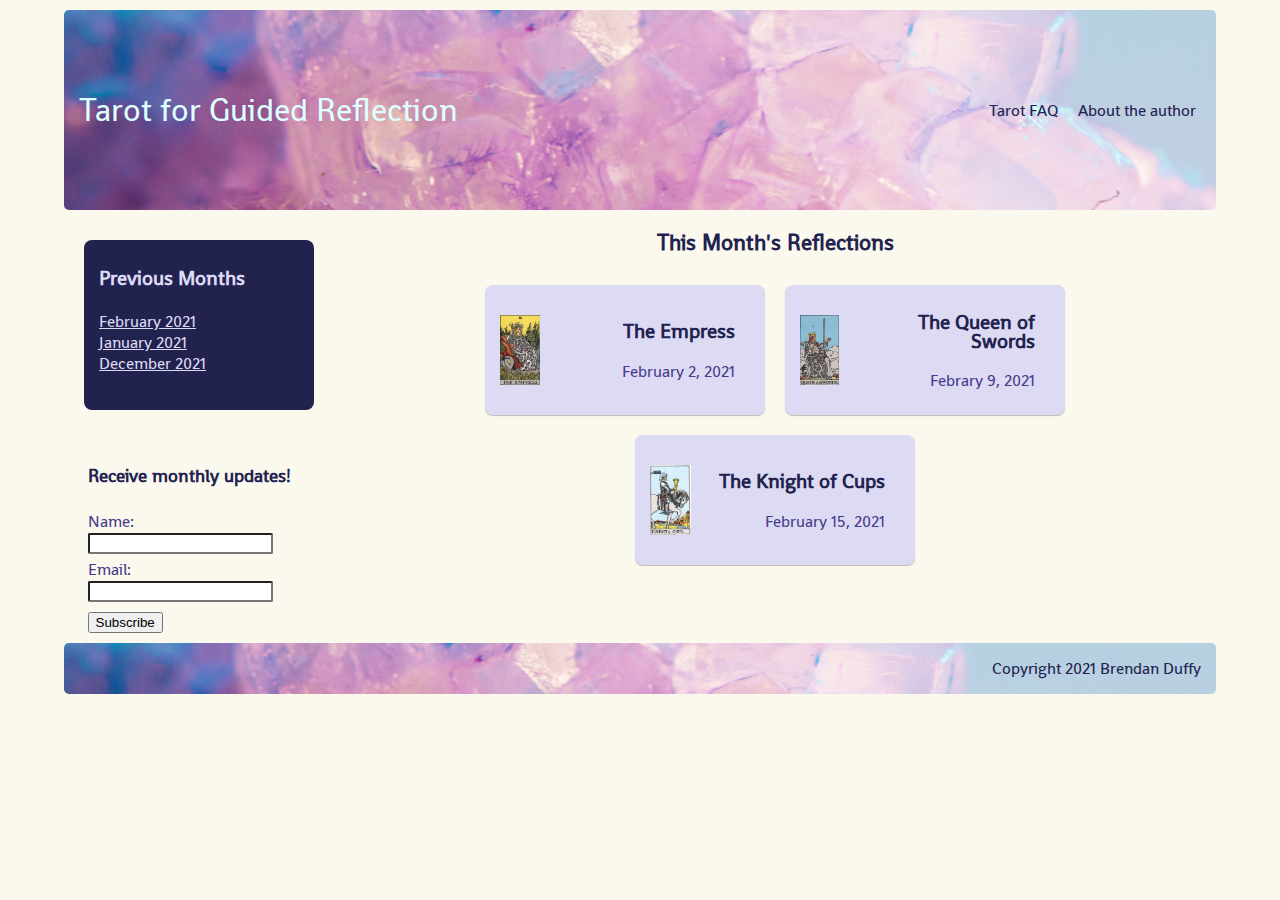
<file: blogProject/index.html>
<!DOCTYPE html>
<html>
    <head>
        <meta charset="utf-8">
        <link href="resources/css/main.css" rel="stylesheet">
        <link href="resources/images/favicon.ico" rel="icon">
        <link rel="preconnect" href="https://fonts.gstatic.com">
        <link href="https://fonts.googleapis.com/css2?family=Shanti&display=swap" rel="stylesheet">
        <title>Tarot for Daily Journaling</title>
    </head>

    <body>
        <div class="main-container">

         <!---HEADER FLEXBOX FOR NAV-->

            <header class="header-menu">
                    <a href="index.html" id="page-title">Tarot for Guided Reflection</a>
                <div class="top-right">
                    <a href="FAQ.html">Tarot FAQ</a>
                    <a href="about-me.html">About the author</a>
                </div>
            </header>

            <!---MAIN FLEXBOX-->
            <div class="content-library">
                 <h2>This Month's Reflections</h2>
                    <div class="content-container">
                        <a href="feb2.html">
                            <div class="with-card">
                                <img id="card-pic" src="resources/images/empress.jpg">
                                <div id="card-text">
                                    <h3>The Empress</h3>
                                    <p>February 2, 2021</p>
                                </div>
                            </div>
                        </a>
                        <a href="feb9.html">
                            <div class="with-card">
                                <img id="card-pic" src="resources/images/queenswords.jpg">
                                <div id="card-text">
                                    <h3>The Queen of Swords</h3>
                                    <p>Febrary 9, 2021</p>
                                </div>
                            </div>
                        </a>
                        <a href="feb15.html">
                            <div class="with-card">
                                <img id="card-pic" src="resources/images/knightcups.jpg">
                                <div id="card-text">
                                    <h3>The Knight of Cups</h3>
                                    <p>February 15, 2021</p>
                                </div>
                            </div>
                         </a>
                    </div>
            </div>
         <!---SIDE NAV PANEL-->

            <div class="extra-info">

                <div class="side-panel">
                    <h3>Previous Months</h3>
                    <a href="index.html">February 2021</a><br>
                    <a href="january.html">January 2021</a><br>
                    <a href="december.html">December 2021</a><br>
                </div>
                
                <form class="subscribe">
                    <h4>Receive monthly updates!</h4>
                    <label for="fullname">Name:</label><br>
                    <input type="text" id="fullname" name="fullname"><br>
                    <label for="email">Email:</label><br>
                    <input type="text" id="email" name="email"><br>
                    <button>Subscribe</button>
                </form>

            </div>

            <footer>
                Copyright 2021 Brendan Duffy
            </footer>
        </div>
    </body>
</html>
</file>
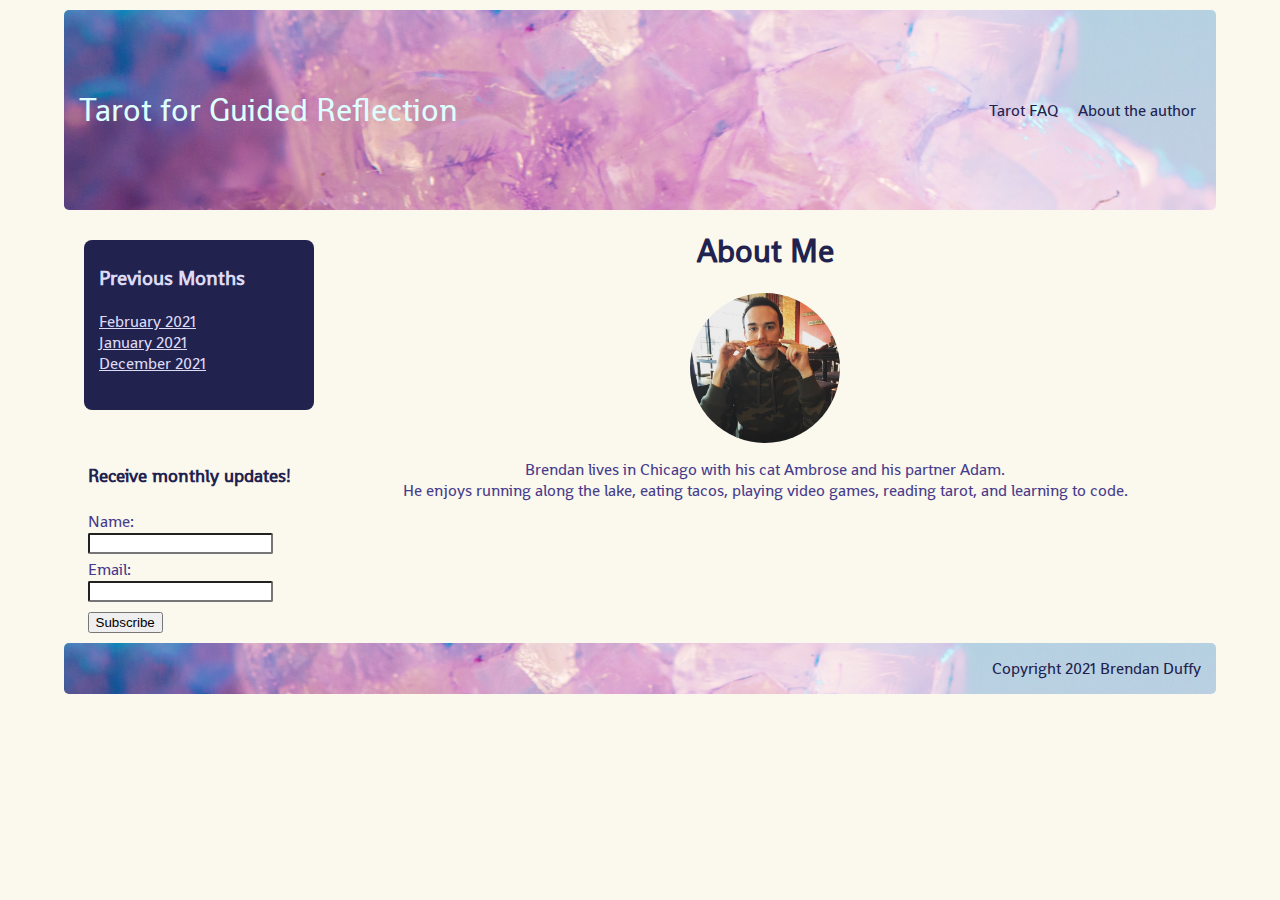
<file: blogProject/about-me.html>
<!DOCTYPE html>
<html>
    <head>
        <meta charset="utf-8">
        <link href="resources/css/main.css" rel="stylesheet">
        <link href="resources/images/favicon.ico" rel="icon">
        <link rel="preconnect" href="https://fonts.gstatic.com">
        <link href="https://fonts.googleapis.com/css2?family=Shanti&display=swap" rel="stylesheet">
        <title>Tarot for Daily Journaling</title>
    </head>

    <body>

        <div class="post-container">

            <header class="header-menu">
                <a href="index.html" id="page-title">Tarot for Guided Reflection</a>
            <div class="top-right">
                <a href="FAQ.html">Tarot FAQ</a>
                <a href="about-me.html">About the author</a>
            </div>
            </header>

            <body>
                <article>
                <h1>About Me</h1>
                <img class="avatar" src="resources/images/26733595_10210918890235950_5706138188597329405_n.jpg">
                    <p>Brendan lives in Chicago with his cat Ambrose and his partner Adam.<br> 
                    He enjoys running along the lake, eating tacos, playing video games, reading tarot, and learning to code.
                    </p>
                </article>
            </body>

            <div class="extra-info">

                <div class="side-panel">
                    <h3>Previous Months</h3>
                    <a href="./index.html">February 2021</a><br>
                    <a href="./january.html">January 2021</a><br>
                    <a href="./december.html">December 2021</a><br>
                </div>
                
                <form class="subscribe">
                    <h4>Receive monthly updates!</h4>
                    <label for="fullname">Name:</label><br>
                    <input type="text" id="fullname" name="fullname"><br>
                    <label for="email">Email:</label><br>
                    <input type="text" id="email" name="email"><br>
                    <button>Subscribe</button>
                </form>
            </div>

            <footer>Copyright 2021 Brendan Duffy</footer>
        </div>
    </body>
</file>
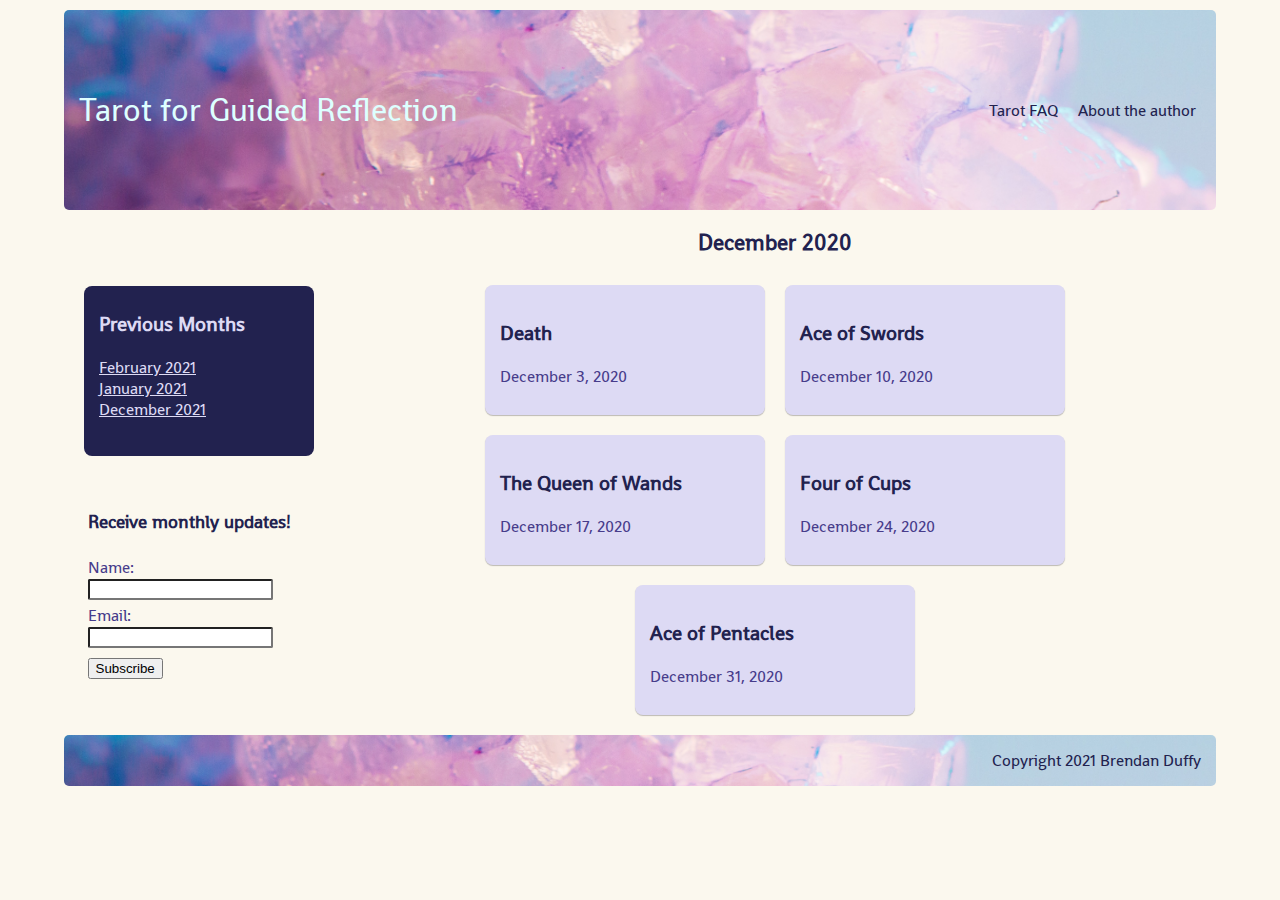
<file: blogProject/december.html>
<!DOCTYPE html>
<html>
    <head>
        <meta charset="utf-8">
        <link href="resources/css/main.css" rel="stylesheet">
        <link href="resources/images/favicon.ico" rel="icon">
        <link rel="preconnect" href="https://fonts.gstatic.com">
        <link href="https://fonts.googleapis.com/css2?family=Shanti&display=swap" rel="stylesheet">
        <title>Tarot for Daily Journaling</title>
    </head>

    <body>
        <div class="main-container">

         <!---HEADER FLEXBOX FOR NAV-->

            <header class="header-menu">
                <a href="index.html" id="page-title">Tarot for Guided Reflection</a>
                <div class="top-right">
                    <a href="FAQ.html">Tarot FAQ</a>
                    <a href="about-me.html">About the author</a>
                </div>
            </header>

            <!---MAIN FLEXBOX-->
            <div class="content-library">
                 <h2>December 2020</h2>
                    <div class="content-container">
                        <div>
                            <h3>Death</h3>
                            <p>December 3, 2020</p>
                        </div>
                        <div>
                            <h3>Ace of Swords</h3>
                            <p>December 10, 2020</p>
                        </div>
                        <div>
                            <h3>The Queen of Wands</h3>
                            <p>December 17, 2020</p>
                        </div>
                        <div>
                            <h3>Four of Cups</h3>
                            <p>December 24, 2020</p>
                        </div>
                        <div>
                            <h3>Ace of Pentacles</h3>
                            <p>December 31, 2020</p>
                        </div>
                    </div>
            </div>
         <!---SIDE NAV PANEL-->

            <div class="extra-info">

                <div class="side-panel">
                    <h3>Previous Months</h3>
                    <a href="./index.html">February 2021</a><br>
                    <a href="./january.html">January 2021</a><br>
                    <a href="./december.html">December 2021</a><br>
                </div>
                
                <form class="subscribe">
                    <h4>Receive monthly updates!</h4>
                    <label for="fullname">Name:</label><br>
                    <input type="text" id="fullname" name="fullname"><br>
                    <label for="email">Email:</label><br>
                    <input type="text" id="email" name="email"><br>
                    <button>Subscribe</button>
                </form>

            </div>

            <footer>
                <div>Copyright 2021 Brendan Duffy</div>
            </footer>

        </div>
    </body>
</html>
</file>
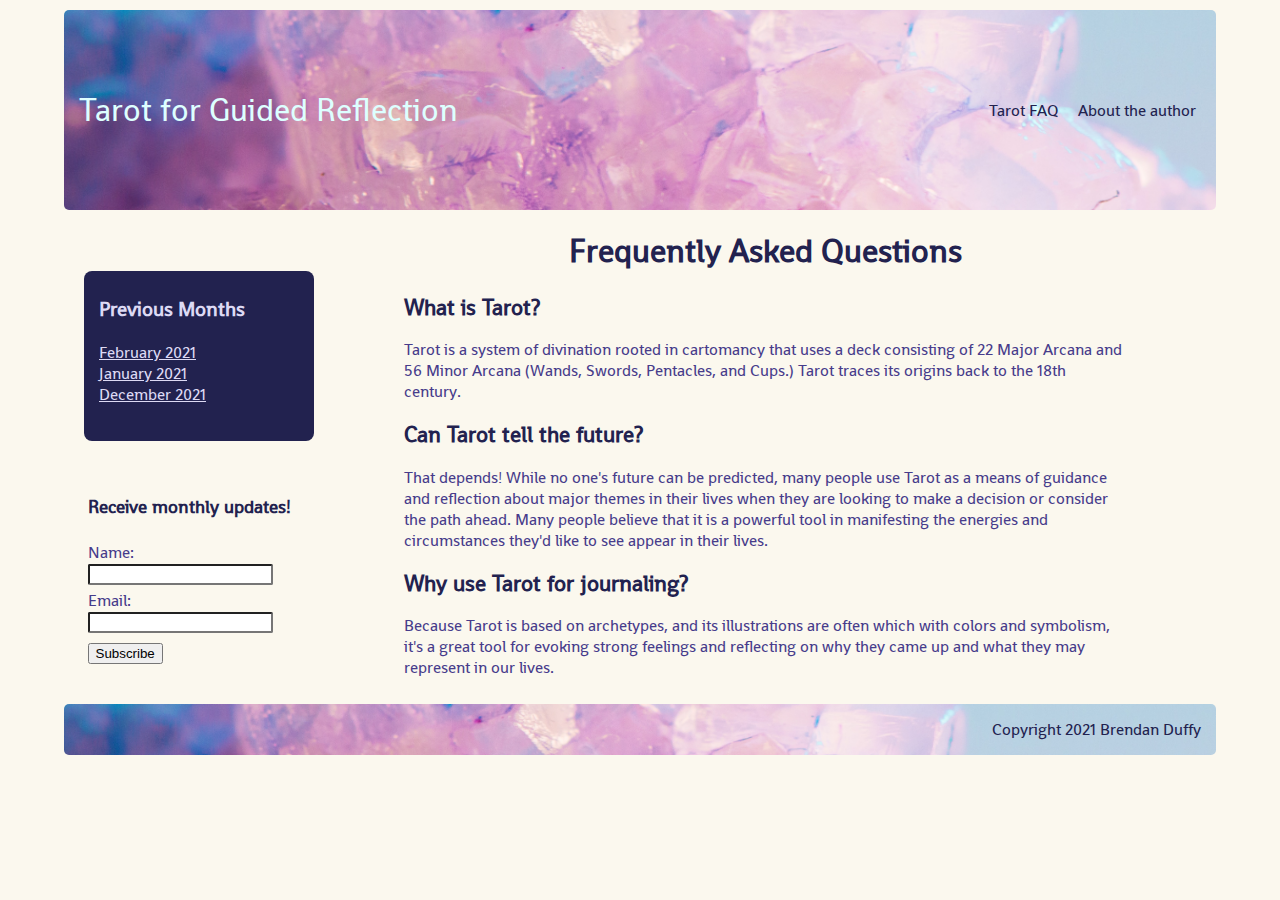
<file: blogProject/FAQ.html>
<!DOCTYPE html>
<html>
    <head>
        <meta charset="utf-8">
        <link href="resources/css/main.css" rel="stylesheet">
        <link href="resources/images/favicon.ico" rel="icon">
        <link rel="preconnect" href="https://fonts.gstatic.com">
        <link href="https://fonts.googleapis.com/css2?family=Shanti&display=swap" rel="stylesheet">
        <title>Tarot for Daily Journaling</title>
    </head>

    <body>

        <div class="post-container">

            <header class="header-menu">
                <a href="index.html" id="page-title">Tarot for Guided Reflection</a>
            <div class="top-right">
                <a href="FAQ.html">Tarot FAQ</a>
                <a href="about-me.html">About the author</a>
            </div>
        </header>

            <body>
                <article>
                    <div class="article-content">
                        <h1>Frequently Asked Questions</h1>

                        <h2>What is Tarot?</h2>

                        <p>Tarot is a system of divination rooted in cartomancy that uses a deck consisting of 22 Major Arcana and 56 Minor Arcana (Wands, Swords, Pentacles, and Cups.) Tarot traces its origins back to the 18th century. </p>

                        <h2>Can Tarot tell the future?</h2>

                        <p>That depends! While no one's future can be predicted, many people use Tarot as a means of guidance and reflection about major themes in their lives when they are looking to make a decision or consider the path ahead. Many people believe that it is a powerful tool in manifesting the energies and circumstances they'd like to see appear in their lives.</p>

                        <h2>Why use Tarot for journaling?</h2>

                        <p>Because Tarot is based on archetypes, and its illustrations are often which with colors and symbolism, it's a great tool for evoking strong feelings and reflecting on why they came up and what they may represent in our lives.</p>
                    </div>
                </article>
            </body>

            <div class="extra-info">

                <div class="side-panel">
                    <h3>Previous Months</h3>
                    <a href="./index.html">February 2021</a><br>
                    <a href="./january.html">January 2021</a><br>
                    <a href="./december.html">December 2021</a><br>
                </div>
                
                <form class="subscribe">
                    <h4>Receive monthly updates!</h4>
                    <label for="fullname">Name:</label><br>
                    <input type="text" id="fullname" name="fullname"><br>
                    <label for="email">Email:</label><br>
                    <input type="text" id="email" name="email"><br>
                    <button>Subscribe</button>
                </form>
            </div>

            <footer>Copyright 2021 Brendan Duffy</footer>
        </div>
    </body>
</file>
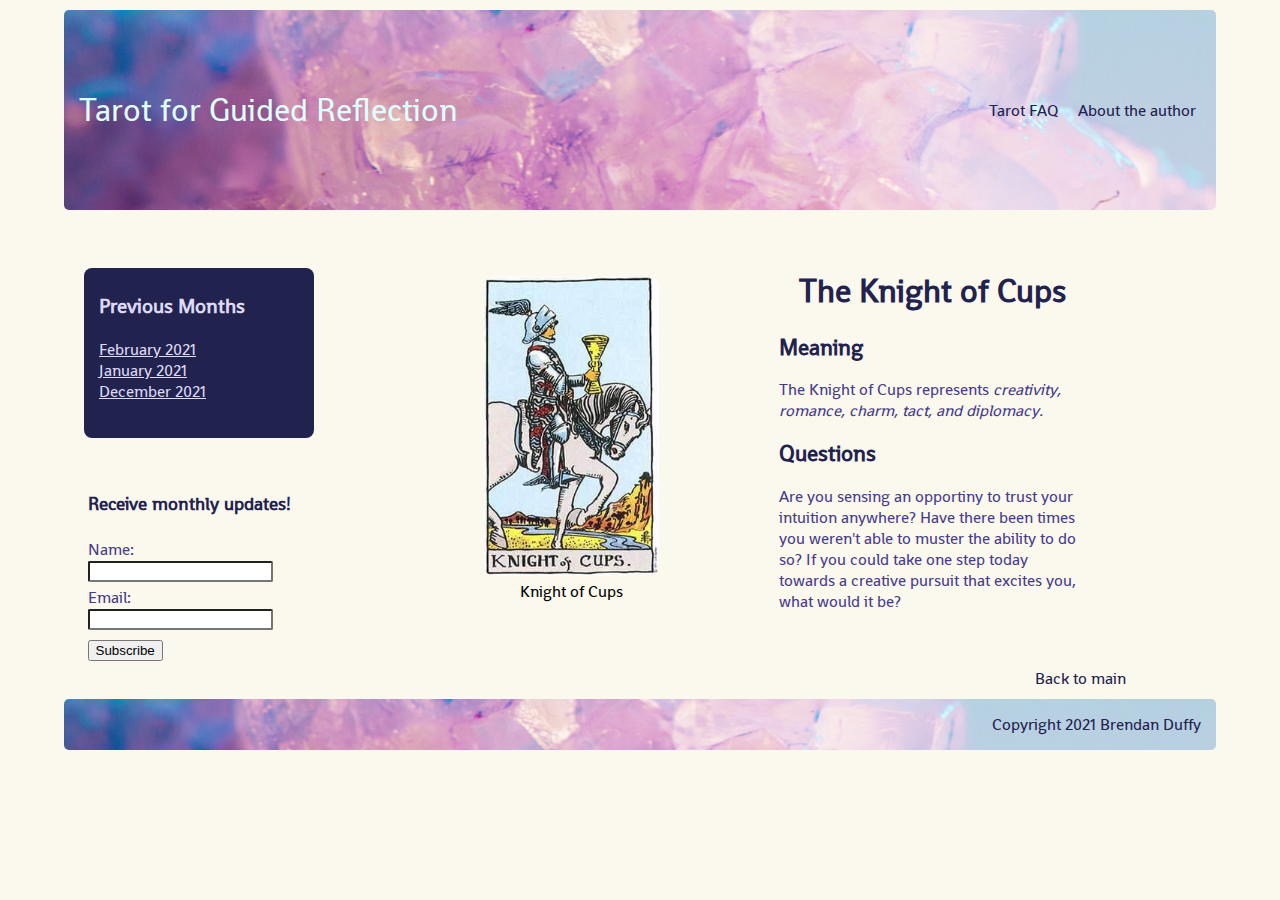
<file: blogProject/feb15.html>
<!DOCTYPE html>
<html>
    <head>
        <meta charset="utf-8">
        <link href="resources/css/main.css" rel="stylesheet">
        <link href="resources/images/favicon.ico" rel="icon">
        <link rel="preconnect" href="https://fonts.gstatic.com">
        <link href="https://fonts.googleapis.com/css2?family=Shanti&display=swap" rel="stylesheet">
        <title>Tarot for Daily Journaling</title>
    </head>

    <body>

        <div class="post-container">

            <header class="header-menu">
                <a href="index.html" id="page-title">Tarot for Guided Reflection</a>
            <div class="top-right">
                <a href="FAQ.html">Tarot FAQ</a>
                <a href="about-me.html">About the author</a>
            </div>
        </header>

            <body>
                <article>
                    <div class="article-content">
                        <div class="tarot-container">
                            <div>
                                <figure>
                                <img class="card" src="resources/images/knightcups.jpg" alt="Knight of Cups Tarot Card">
                                <figcaption>Knight of Cups</figcaption>
                                </figure>
                            </div>  
                            <div>
                                <h1>The Knight of Cups</h1>
                                <h2>Meaning</h2>
                                <p>The Knight of Cups represents <em>creativity, romance, charm, tact, and diplomacy.</em></p>
                                <h2>Questions</h2> 
                                <p>Are you sensing an opportiny to trust your intuition anywhere? Have there been times you weren't able to muster the ability to do so? If you could take one step today towards a creative pursuit that excites you, what would it be?</p>
                            </div>
                        </div>
                        <a id="back" href="index.html">Back to main</a>
                    </div>
                </article>
            </body>

            <div class="extra-info">

                <div class="side-panel">
                    <h3>Previous Months</h3>
                    <a href="./index.html">February 2021</a><br>
                    <a href="./january.html">January 2021</a><br>
                    <a href="./december.html">December 2021</a><br>
                </div>
                
                <form class="subscribe">
                    <h4>Receive monthly updates!</h4>
                    <label for="fullname">Name:</label><br>
                    <input type="text" id="fullname" name="fullname"><br>
                    <label for="email">Email:</label><br>
                    <input type="text" id="email" name="email"><br>
                    <button>Subscribe</button>
                </form>
            </div>

            <footer>Copyright 2021 Brendan Duffy</footer>
        </div>
    </body>
</file>
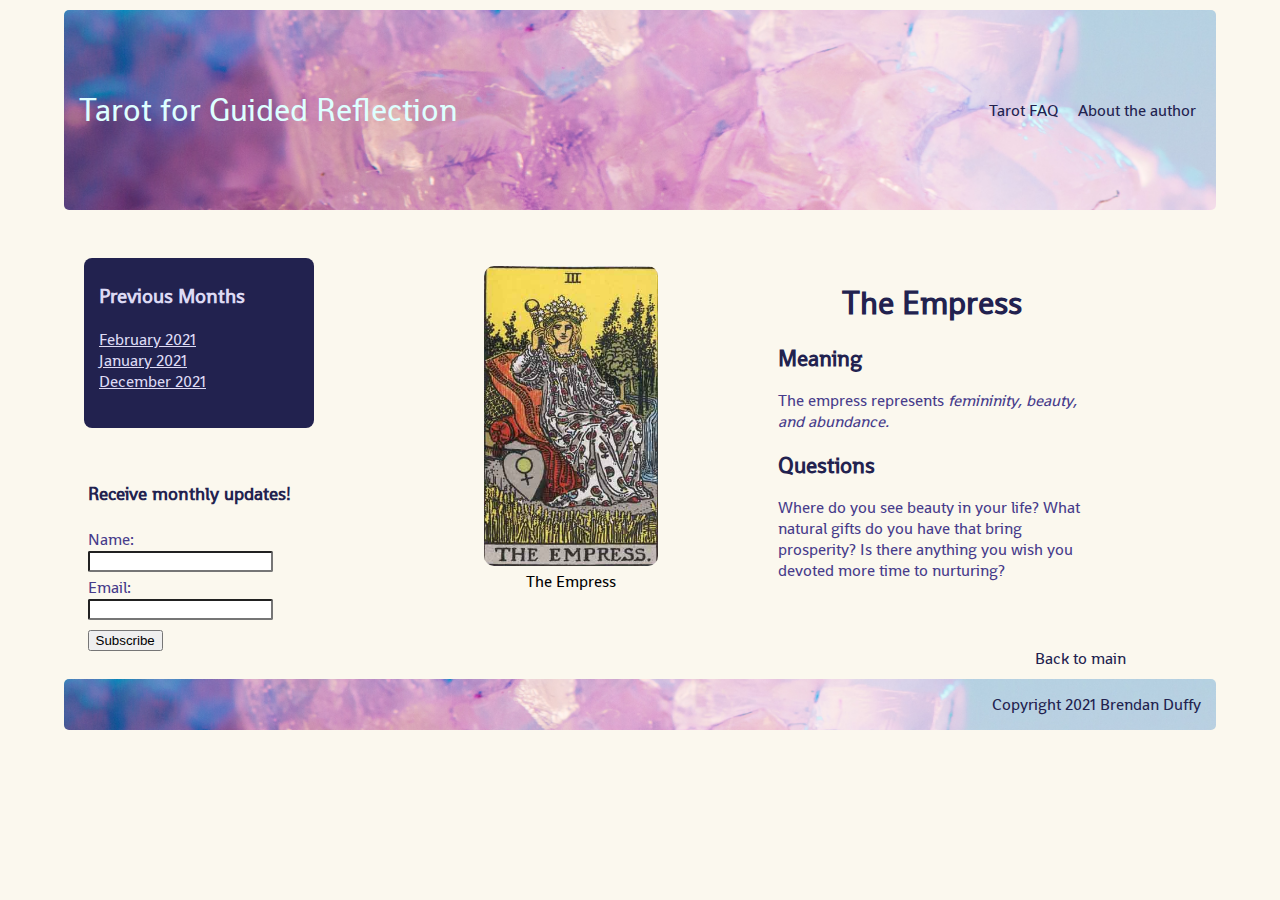
<file: blogProject/feb2.html>
<!DOCTYPE html>
<html>
    <head>
        <meta charset="utf-8">
        <link href="resources/css/main.css" rel="stylesheet">
        <link href="resources/images/favicon.ico" rel="icon">
        <link rel="preconnect" href="https://fonts.gstatic.com">
        <link href="https://fonts.googleapis.com/css2?family=Shanti&display=swap" rel="stylesheet">
        <title>Tarot for Daily Journaling</title>
    </head>

    <body>

        <div class="post-container">

            <header class="header-menu">
                <a href="index.html" id="page-title">Tarot for Guided Reflection</a>
            <div class="top-right">
                <a href="FAQ.html">Tarot FAQ</a>
                <a href="about-me.html">About the author</a>
            </div>
        </header>

            <body>
                <article>
                    <div class="article-content">
                        <div class="tarot-container">
                            <div>
                                <figure>
                                <img class="card" src="resources/images/empress.jpg" alt="Empress Tarot Card">
                                <figcaption>The Empress</figcaption>
                                </figure>
                            </div>  
                            <div>
                                <h1>The Empress</h1>
                                <h2>Meaning</h2>
                                <p>The empress represents <em>femininity, beauty, and abundance.</em></p>
                                <h2>Questions</h2> 
                                <p>Where do you see beauty in your life? What natural gifts do you have that bring prosperity? Is there anything you wish you devoted more time to nurturing? </p>
                            </div>
                        </div>
                        <a id="back" href="index.html">Back to main</a>
                    </div>
                </article>
            </body>

            <div class="extra-info">

                <div class="side-panel">
                    <h3>Previous Months</h3>
                    <a href="./index.html">February 2021</a><br>
                    <a href="./january.html">January 2021</a><br>
                    <a href="./december.html">December 2021</a><br>
                </div>
                
                <form class="subscribe">
                    <h4>Receive monthly updates!</h4>
                    <label for="fullname">Name:</label><br>
                    <input type="text" id="fullname" name="fullname"><br>
                    <label for="email">Email:</label><br>
                    <input type="text" id="email" name="email"><br>
                    <button>Subscribe</button>
                </form>
            </div>

            <footer>Copyright 2021 Brendan Duffy</footer>
        </div>
    </body>
</file>
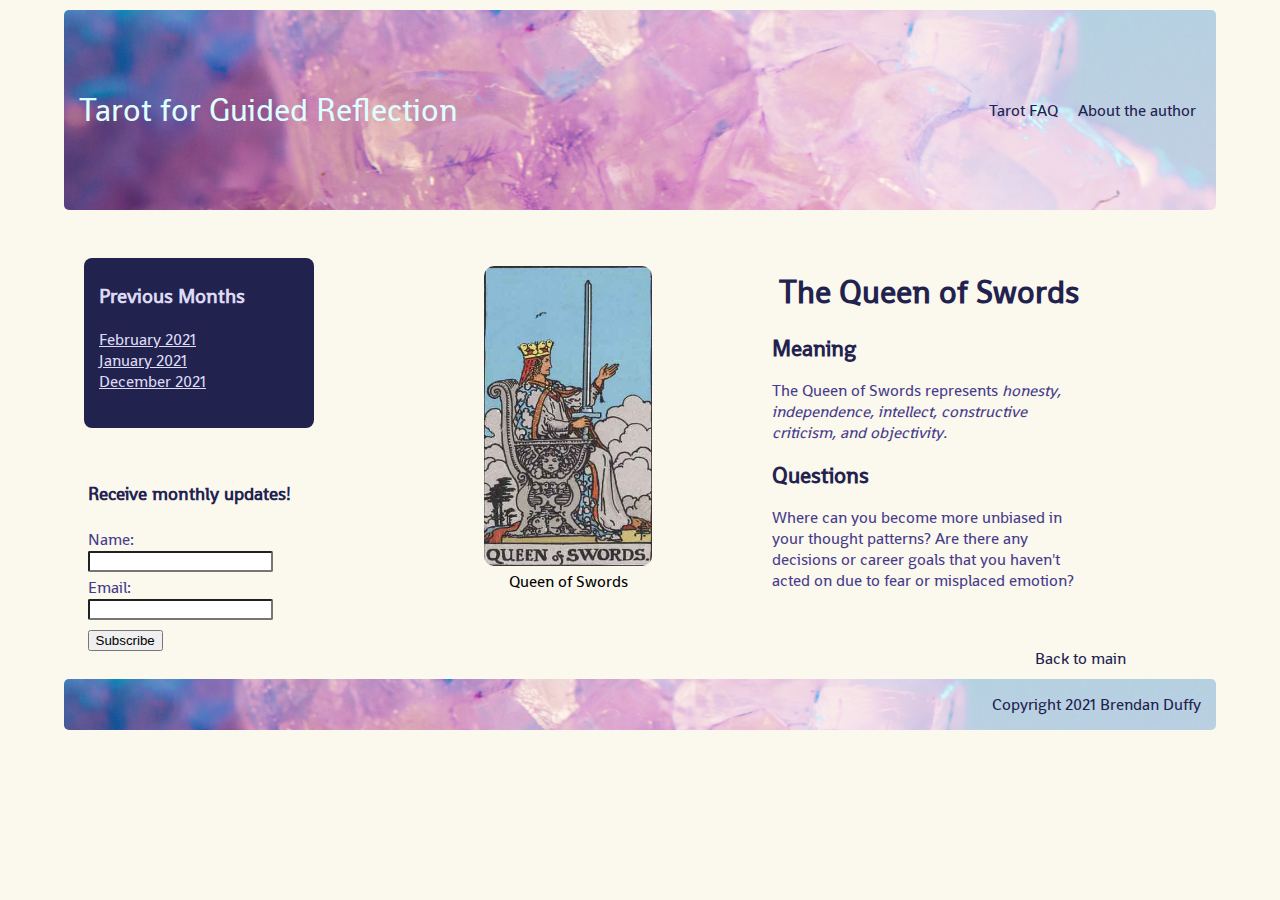
<file: blogProject/feb9.html>
<!DOCTYPE html>
<html>
    <head>
        <meta charset="utf-8">
        <link href="resources/css/main.css" rel="stylesheet">
        <link href="resources/images/favicon.ico" rel="icon">
        <link rel="preconnect" href="https://fonts.gstatic.com">
        <link href="https://fonts.googleapis.com/css2?family=Shanti&display=swap" rel="stylesheet">
        <title>Tarot for Daily Journaling</title>
    </head>

    <body>

        <div class="post-container">

            <header class="header-menu">
                <a href="index.html" id="page-title">Tarot for Guided Reflection</a>
            <div class="top-right">
                <a href="FAQ.html">Tarot FAQ</a>
                <a href="about-me.html">About the author</a>
            </div>
        </header>

            <body>
                <article>
                    <div class="article-content">
                        <div class="tarot-container">
                            <div>
                                <figure>
                                <img class="card" src="resources/images/queenswords.jpg" alt="Queen of Swords Tarot Card">
                                <figcaption>Queen of Swords</figcaption>
                                </figure>
                            </div>  
                            <div>
                                <h1>The Queen of Swords</h1>
                                <h2>Meaning</h2>
                                <p>The Queen of Swords represents <em>honesty, independence, intellect, constructive criticism, and objectivity.</em></p>
                                <h2>Questions</h2> 
                                <p>Where can you become more unbiased in your thought patterns? Are there any decisions or career goals that you haven't acted on due to fear or misplaced emotion?</p>
                            </div>
                        </div>
                        <a id="back" href="index.html">Back to main</a>
                    </div>
                </article>
            </body>

            <div class="extra-info">

                <div class="side-panel">
                    <h3>Previous Months</h3>
                    <a href="./index.html">February 2021</a><br>
                    <a href="./january.html">January 2021</a><br>
                    <a href="./december.html">December 2021</a><br>
                </div>
                
                <form class="subscribe">
                    <h4>Receive monthly updates!</h4>
                    <label for="fullname">Name:</label><br>
                    <input type="text" id="fullname" name="fullname"><br>
                    <label for="email">Email:</label><br>
                    <input type="text" id="email" name="email"><br>
                    <button>Subscribe</button>
                </form>
            </div>

            <footer>Copyright 2021 Brendan Duffy</footer>
        </div>
    </body>
</file>
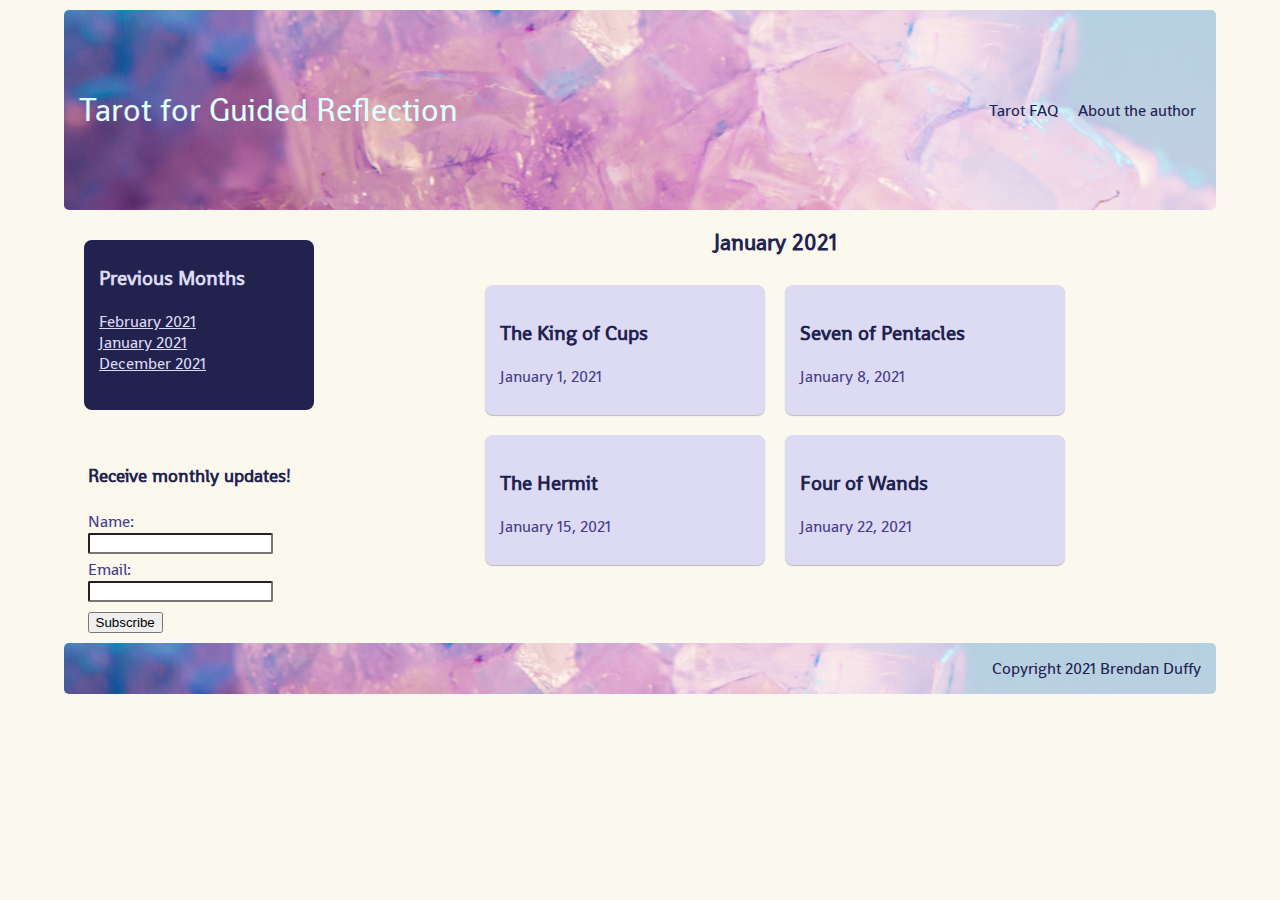
<file: blogProject/january.html>
<!DOCTYPE html>
<html>
    <head>
        <meta charset="utf-8">
        <link href="resources/css/main.css" rel="stylesheet">
        <link href="resources/images/favicon.ico" rel="icon">
        <link rel="preconnect" href="https://fonts.gstatic.com">
        <link href="https://fonts.googleapis.com/css2?family=Shanti&display=swap" rel="stylesheet">
        <title>Tarot for Daily Journaling</title>
    </head>

    <body>
        <div class="main-container">

         <!---HEADER FLEXBOX FOR NAV-->

            <header class="header-menu">
                <a href="index.html" id="page-title">Tarot for Guided Reflection</a>
                <div class="top-right">
                    <a href="FAQ.html">Tarot FAQ</a>
                    <a href="about-me.html">About the author</a>
                </div>
            </header>

            <!---MAIN FLEXBOX-->
            <div class="content-library">
                 <h2>January 2021</h2>
                    <div class="content-container">
                        <div>
                            <h3>The King of Cups</h3>
                            <p>January 1, 2021</p>
                        </div>
                        <div>
                            <h3>Seven of Pentacles</h3>
                            <p>January 8, 2021</p>
                        </div>
                        <div>
                            <h3>The Hermit</h3>
                            <p>January 15, 2021</p>
                        </div>
                        <div>
                            <h3>Four of Wands</h3>
                            <p>January 22, 2021</p>
                        </div>
                    </div>
            </div>
         <!---SIDE NAV PANEL-->

            <div class="extra-info">

                <div class="side-panel">
                    <h3>Previous Months</h3>
                    <a href="./index.html">February 2021</a><br>
                    <a href="./january.html">January 2021</a><br>
                    <a href="./december.html">December 2021</a><br>
                </div>
                
                <form class="subscribe">
                    <h4>Receive monthly updates!</h4>
                    <label for="fullname">Name:</label><br>
                    <input type="text" id="fullname" name="fullname"><br>
                    <label for="email">Email:</label><br>
                    <input type="text" id="email" name="email"><br>
                    <button>Subscribe</button>
                </form>
            </div>

            <footer>
                <div>Copyright 2021 Brendan Duffy</div>
            </footer>

        </div>
    </body>
</html>
</file>
<file: blogProject/resources/css/main.css>
@import "small-screen.css";
@import "large-screen.css";
@import "blog-post.css";

html {
    font-family: 'Shanti', sans-serif;
    background-color: #fbf8ee;
}

h1,
h2,
h3,
h4 {
    color: #22224f;
}

h2 {
    font-size: 22px;
}

h3 {
    font-size: 20px;
}

h4 {
    font-size: 18px;
}

p {
    color: #473c8b;
}

body {
    width: 90%;
    margin: auto;
}


#page-title {
    padding: 5px;
    color: #ddffff;
    font-size: 2em;
}

a#page-title:hover {
    color:#22224f;
    text-decoration: none;
}

.avatar {
    height: 150px;
    width: 150px;
    border-radius: 100%;
    display: block;
    margin: auto;
}

.card {
    height: 300px;
    border-radius: 10px;
}

#card-pic {
    height: 70px;
}
</file>
